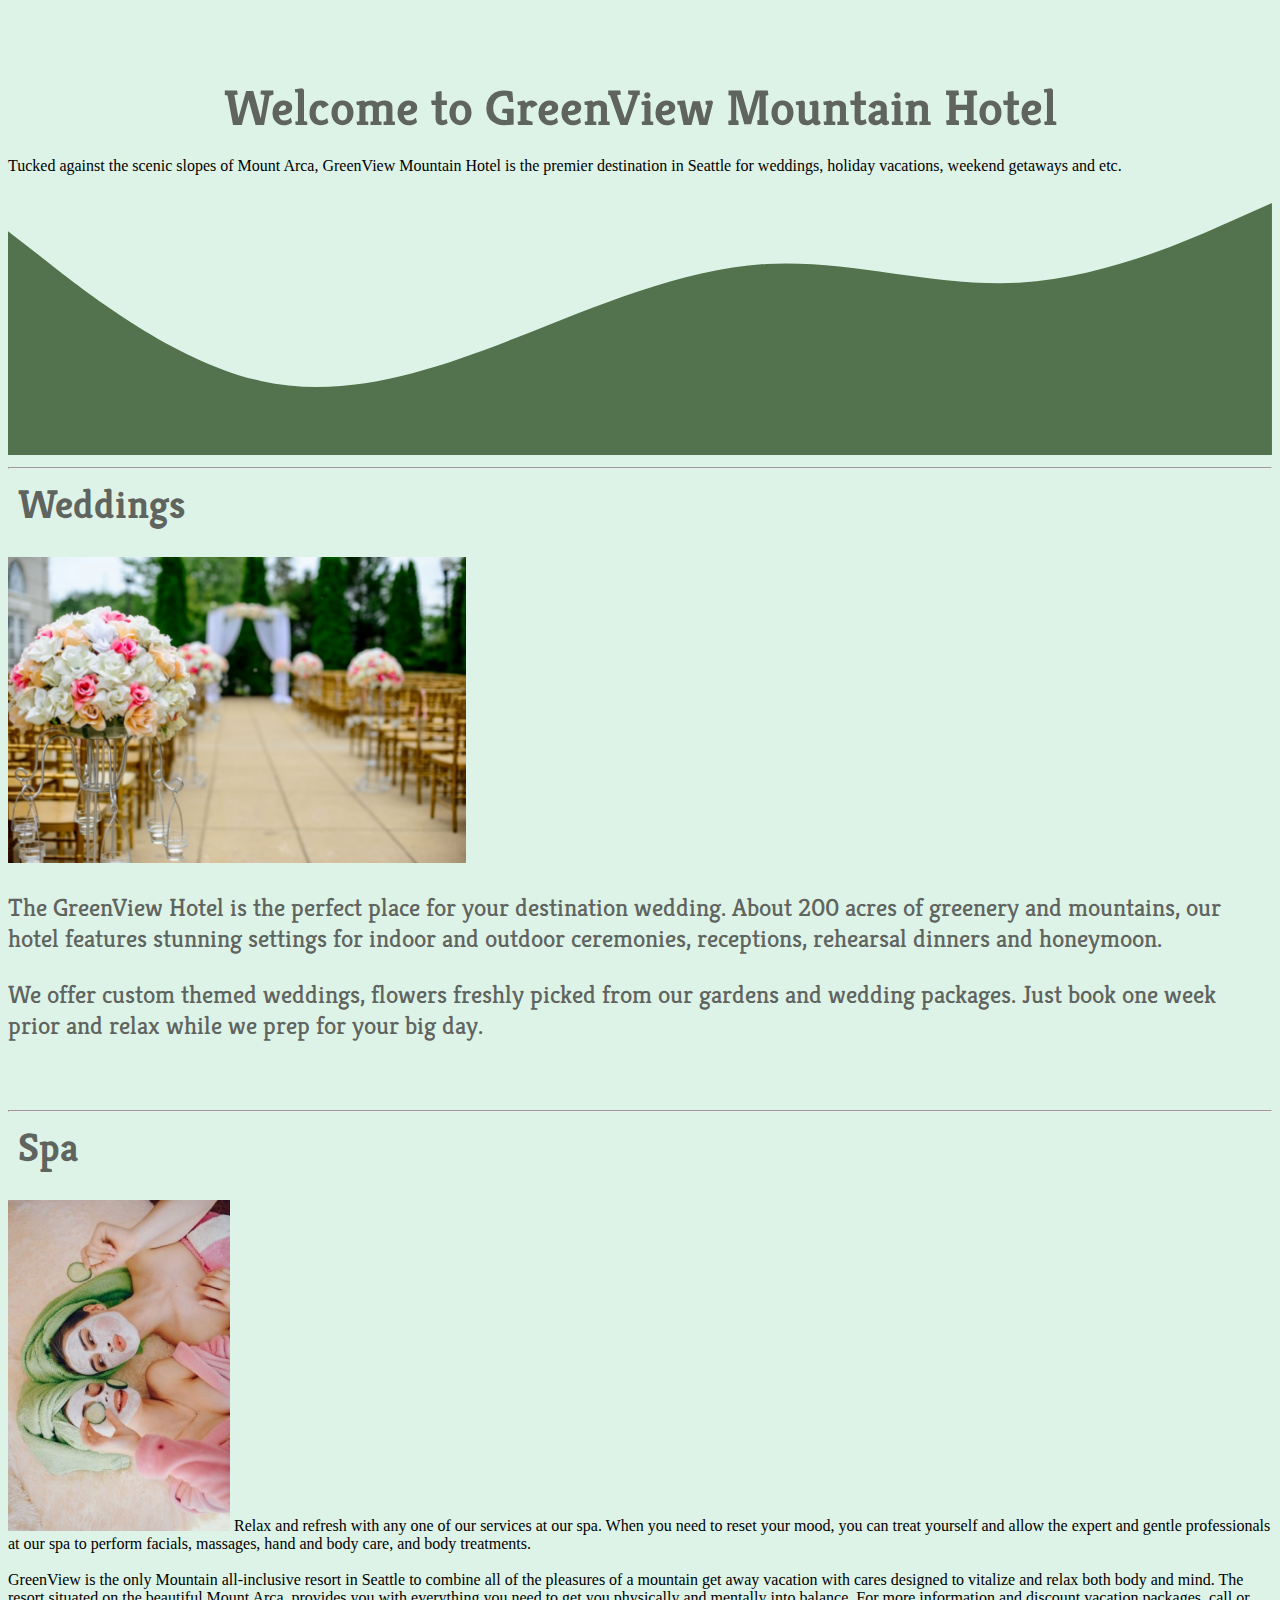
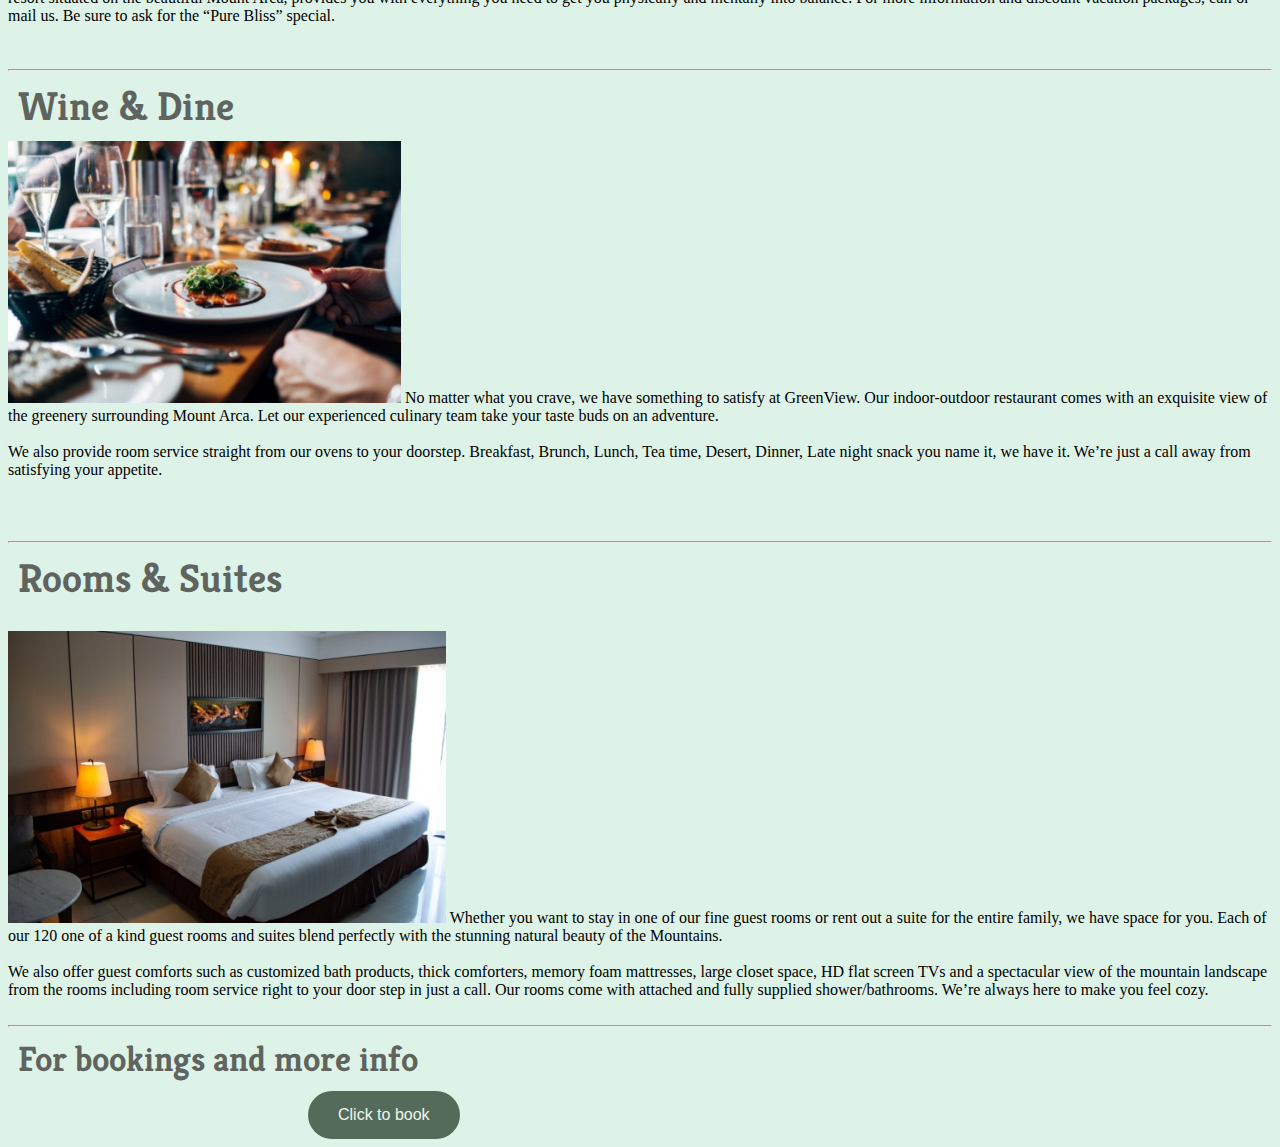
<file: index.html>
<!DOCTYPE html>
<html lang="en">
<head>
    <meta charset="UTF-8">
    <meta http-equiv="X-UA-Compatible" content="IE=edge">
    <meta name="viewport" content="width=device-width, initial-scale=1.0">
    <title>GreenView Mountain Hotel</title>
    <link rel="stylesheet" href="styles.css">
   
<link href="https://fonts.googleapis.com/css2?family=Kreon:wght@300&display=swap" rel="stylesheet">

</head>
<body>
    <div class="one"> 
       <br>
        <h1> Welcome to GreenView Mountain Hotel </h1> <br>
        <p1> Tucked against the scenic slopes of Mount Arca, GreenView Mountain Hotel is the premier destination in Seattle for weddings, holiday vacations, weekend getaways and etc.</p1>
        <svg xmlns="http://www.w3.org/2000/svg" viewBox="0 0 1440 319"><path fill="#52734d" fill-opacity="1" d="M0,64L48,101.3C96,139,192,213,288,234.7C384,256,480,224,576,186.7C672,149,768,107,864,101.3C960,96,1056,128,1152,122.7C1248,117,1344,75,1392,53.3L1440,32L1440,320L1392,320C1344,320,1248,320,1152,320C1056,320,960,320,864,320C768,320,672,320,576,320C480,320,384,320,288,320C192,320,96,320,48,320L0,320Z"></path></svg>
    </div>

     <hr>

     <div class="two"> 
    <h2> Weddings </h2> <br>
    <img class="wed" src="Wedding.png" alt="">
    <p>The GreenView Hotel is the perfect place for your destination wedding. About 200 acres of greenery and mountains, our hotel features stunning settings for indoor and outdoor ceremonies, receptions, rehearsal dinners and honeymoon.</p>
    <p> We offer custom themed weddings, flowers freshly picked from our gardens and wedding packages.  Just book one week prior and relax while we prep for your big day. </p>
 <br>
<br>
 
     </div>
         
     <hr>

     <div class= "three"> 
<h2> Spa</h2>
<br>
<img src="spa.jpg" alt="" class="spa"  >
<p3>Relax and refresh with any one of our services at our spa. When you need to reset your mood, you can treat yourself and allow the expert and gentle professionals at our spa to perform facials, massages, hand and body care, and body treatments.</p3>
<br>
<br>
<p4>GreenView is the only Mountain all-inclusive resort in Seattle to combine all of the pleasures of a mountain get away vacation with cares designed to vitalize and relax both body and mind. The resort situated on the beautiful Mount Arca, provides you with everything you need to get you physically and mentally into balance. For more information and discount vacation packages, call or mail us. Be sure to ask for the “Pure Bliss” special.</p4>

     </div>
        <br>
        <br>

    <hr>
    
    <div class="four">
<h2> Wine & Dine </h2>
<img src="Food.jpg" alt="">
<p5>No matter what you crave, we have something to satisfy at GreenView. Our indoor-outdoor restaurant comes with an exquisite view of the greenery surrounding Mount Arca. Let our experienced culinary team take your taste buds on an adventure.</p5>
<br>
<br>
<p6>We also provide room service straight from our ovens to your doorstep. Breakfast, Brunch, Lunch, Tea time, Desert, Dinner, Late night snack you name it, we have it. We’re just a call away from satisfying your appetite.</p6>
<br>
<br>

    </div>
    <br>
    <br>
    <hr> 
    <div class="five">
<h2>Rooms & Suites</h2>  
<br>
<img src="Hotel.jpg" alt="" class="room">

<p7> Whether you want to stay in one of our fine guest rooms or rent out a suite for the entire family, we have space for you. Each of our 120 one of a kind guest rooms and suites blend perfectly with the stunning natural beauty of the Mountains.</p7>
<br>
<br>

<p8>We also offer guest comforts such as customized bath products, thick comforters, memory foam mattresses, large closet space, HD flat screen TVs and a spectacular view of the mountain landscape from the rooms including room service right to your door step in just a call. Our rooms come with attached and fully supplied shower/bathrooms. We’re always here to make you feel cozy.</p8>

<br>
<br>


</div>

<hr>

<div class="six">
    <h3>For bookings and more info</h3>
   <button class="btn" onclick="window.location.href='contact.html'">Click to book</button>




</div>

</body>
</html>
</file>
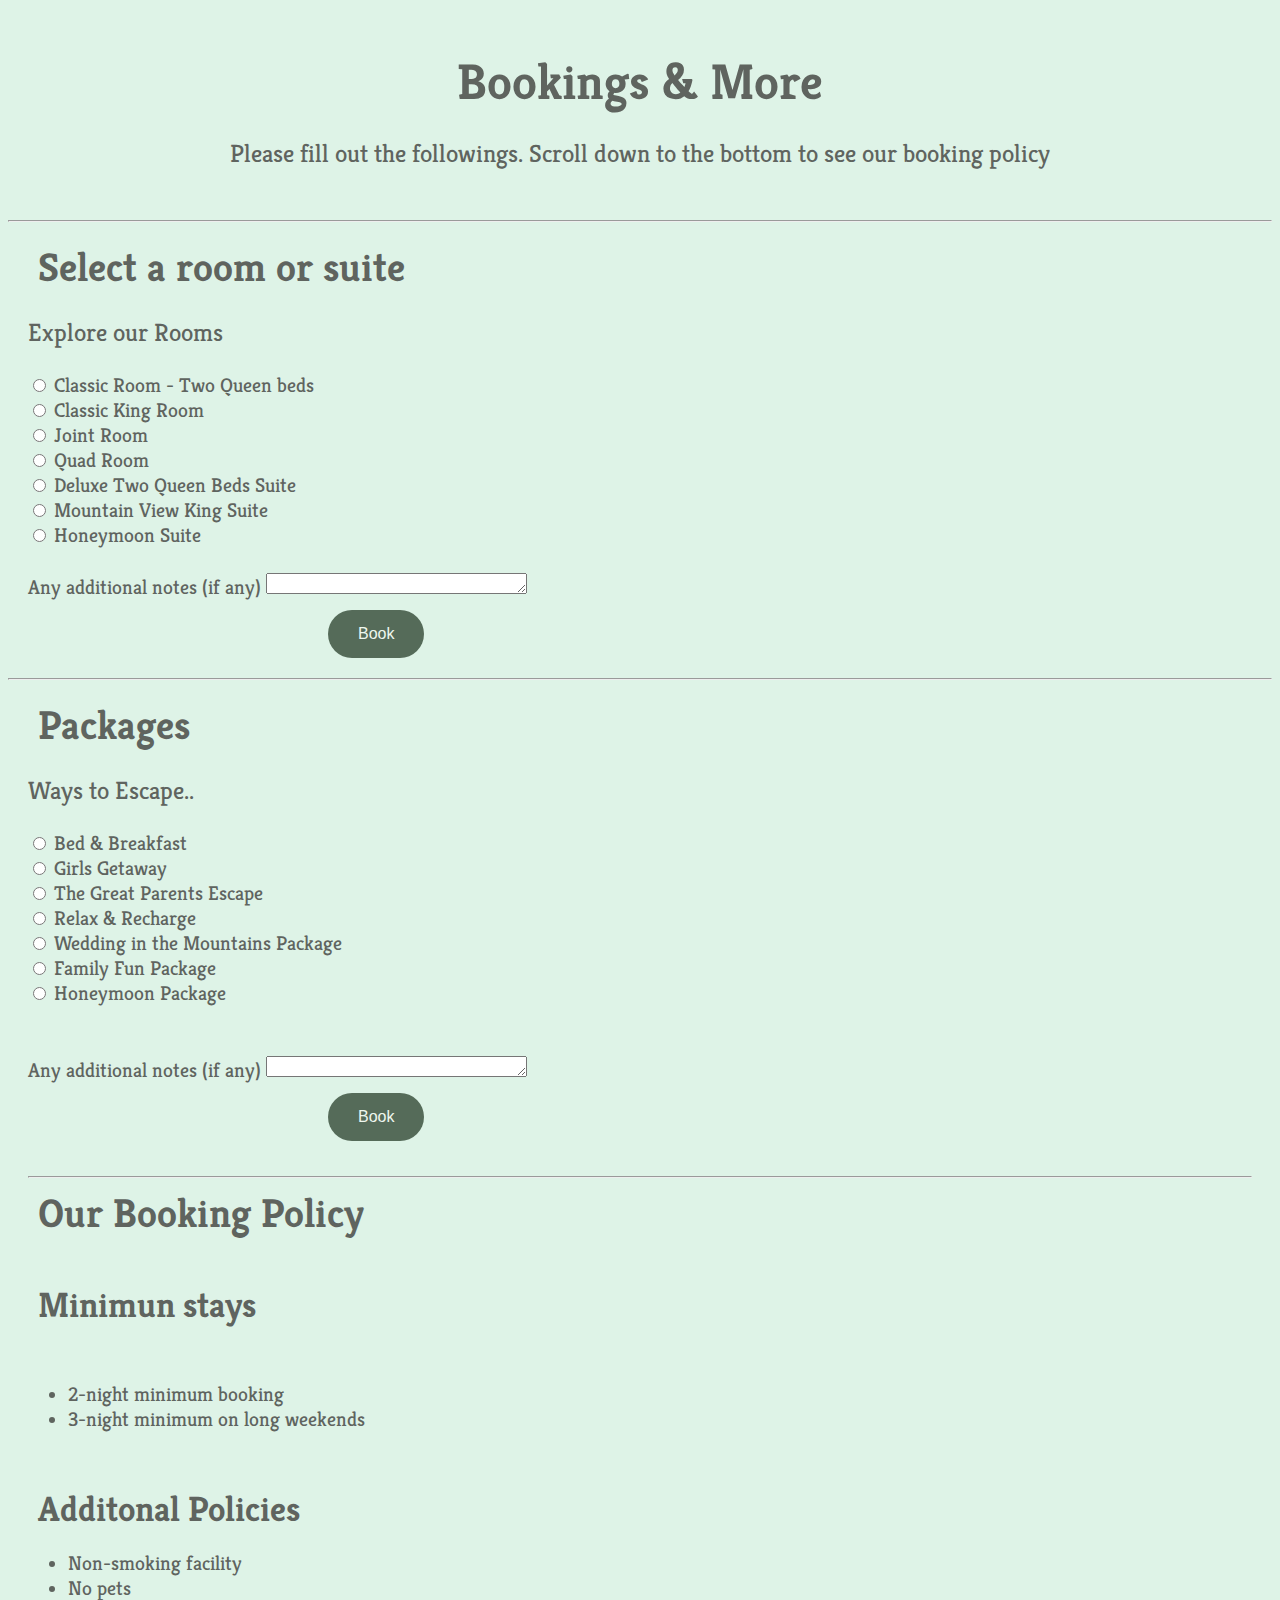
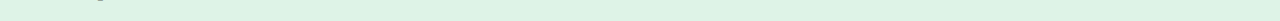
<file: contact.html>
<!DOCTYPE html>
<html lang="en">
<head>
    <meta charset="UTF-8">
    <meta http-equiv="X-UA-Compatible" content="IE=edge">
    <meta name="viewport" content="width=device-width, initial-scale=1.0">
    <title>Bookings & More</title>
    <link rel="stylesheet" href="styles.css">
    <link href="https://fonts.googleapis.com/css2?family=Kreon:wght@300&display=swap" rel="stylesheet">
</head>
<body>
    <h1>Bookings & More</h1>
    <p align="center" >Please fill out the followings. Scroll down to the bottom to see our booking policy</p>
<br>
<hr>

<div class="suite">
<h2>Select a room or suite</h2>
<p>Explore our Rooms</p>

                <input type="radio" id="Classic room" name="rooms" value="Classic room">
                <label for="Classic room">Classic Room - Two Queen beds</label><br>

                <input type="radio" id="Classic King room" name="rooms" value="Classic King room">
                <label for="Classic King room">Classic King Room</label><br>

                <input type="radio" id="Joint Rooms" name="rooms" value="Joint Rooms">
                <label for="Joint Rooms">Joint Room</label><br>

                <input type="radio" id="Quad room" name="rooms" value="Quad room">
                <label for="Quad room">Quad Room</label><br>

                <input type="radio" id="Deluxe Suite" name="rooms" value="Deluxe Suite">
                <label for="Deluxe Suite">Deluxe Two Queen Beds Suite</label><br>

                <input type="radio" id="Mountain View King Suite" name="rooms" value="Mountain View King Suite">
                <label for="Mountain View King Suite">Mountain View King Suite</label><br>




                <input type="radio" id="Honeymoon Suite" name="rooms" value="Honeymoon Suite">
                <label for="Honeymoon Suite">Honeymoon Suite</label><br>

                <br><label for="">Any additional notes (if any)</label>
                <textarea name="" id="" cols="30" rows="1"></textarea>
                <input class="btn" type="submit" value="Book">

            </div>
                <hr>

                <div class="Packages">
<h2>Packages</h2>
<p>Ways to Escape..</p>
<p></p>
                <input type="radio" id="Bed & Breakfast" name="rooms" value="Bed & Breakfast">
                <label for="Bed & Breakfast">Bed & Breakfast</label>
                <br>

                <input type="radio" id="Girls Getaway" name="rooms" value="Girls Getaway">
                <label for="Girls Getaway">Girls Getaway</label>
                    <br>

                <input type="radio" id="The Great Parents Escape" name="rooms" value="The Great Parents Escape">
                <label for="The Great Parents Escape">The Great Parents Escape</label><br>

                <input type="radio" id="Relax & Recharge" name="rooms" value="Relax & Recharge">
                <label for="Relax & Recharge">Relax & Recharge</label>
                <br>

                <input type="radio" id="Deluxe Suite" name="rooms" value="Wedding in the Mountains Package">
                <label for="Wedding in the Mountains Package">Wedding in the Mountains Package</label>
                <br>

                <input type="radio" id="Family Fun Package" name="rooms" value="Family Fun Package">
                <label for="Family Fun Package">Family Fun Package</label>
                <br>

                <input type="radio" id="Honeymoon Package" name="rooms" value="Honeymoon Package">
                <label for="Honeymoon Package">Honeymoon Package</label>
                <br>

<br>

                <br>
                
                <label for="">Any additional notes (if any)</label>
                <textarea name="" id="" cols="30" rows="1"></textarea>

                <input class="btn" type="submit" value="Book">
                <br>
                <hr>


                <h2>Our Booking Policy</h2>
                <br>
                <h3>Minimun stays</h3>
                <br>
                <ul>
                    <li>2-night minimum booking</li>
                    <li>3-night minimum on long weekends </li>
                
                </ul>
                <br>
                <h3>Additonal Policies</h3>
                <ul>
                    <li>​Non-smoking facility</li>
                    <li>No pets </li>

                </ul>
            </div>

</body>
</body>
</html>
</file>
<file: styles.css>
body {

    background-color:  rgba(210, 238, 222, 0.733);
   
   
   
   }
   h1 {

    color: rgb(95, 100, 95);;
    margin: 50px auto 0 auto;
    text-align: center;
    font-family: 'Kreon', serif;
    font-size: 50px;
}

h2 {

    font-family: 'Kreon', serif;
    color:rgb(95, 100, 95);
    font-size: 40px;
    margin: 10px;

    
}
 
h3 {

    font-family: 'Kreon', serif;
    color:rgb(95, 100, 95);
    font-size: 35px;
    margin: 10px;

}
.p1 {

    color: rgb(95, 100, 95);;
    margin: 50px auto 0 auto;
    text-align: center;
    font-family: 'Kreon', serif;
    font-size: 35px;
}

p {

    font-family: 'Kreon', serif;
    color:rgb(95, 100, 95);
    font-size: 25px;
    
}

hr {

    color:rgb(95, 100, 95);

}

.suite {

        font-family: 'Kreon', serif;
        color:rgb(95, 100, 95);
        font-size:20px;
        margin: 20px;
    

}

.Packages {

    font-family: 'Kreon', serif;
    color:rgb(95, 100, 95);
    font-size:20px;
    margin: 20px;


}

.btn {

    outline: none;
    display: block;
    margin-top: 10px;
    margin-left: 300px;
    border: 0;
    font-size: 16px;
    line-height: 1;
    padding: 16px 30px;
    border-radius: 30px;
    background: rgb(85, 107, 89);
    color: rgb(238, 247, 238);
    cursor: pointer;
    transition: all 0.2s linear;
    text-align: center;



}

.btn2
 {

    outline: none;
    display: block;
    margin-top: 10px;
    margin-left: 400px;
    border: 0;
    font-size: 16px;
    line-height: 1;
    padding: 16px 30px;
    border-radius: 30px;
    background: rgb(85, 107, 89);
    color: rgb(238, 247, 238);
    cursor: pointer;
    transition: all 0.2s linear;
    text-align: center;



}
</file>
